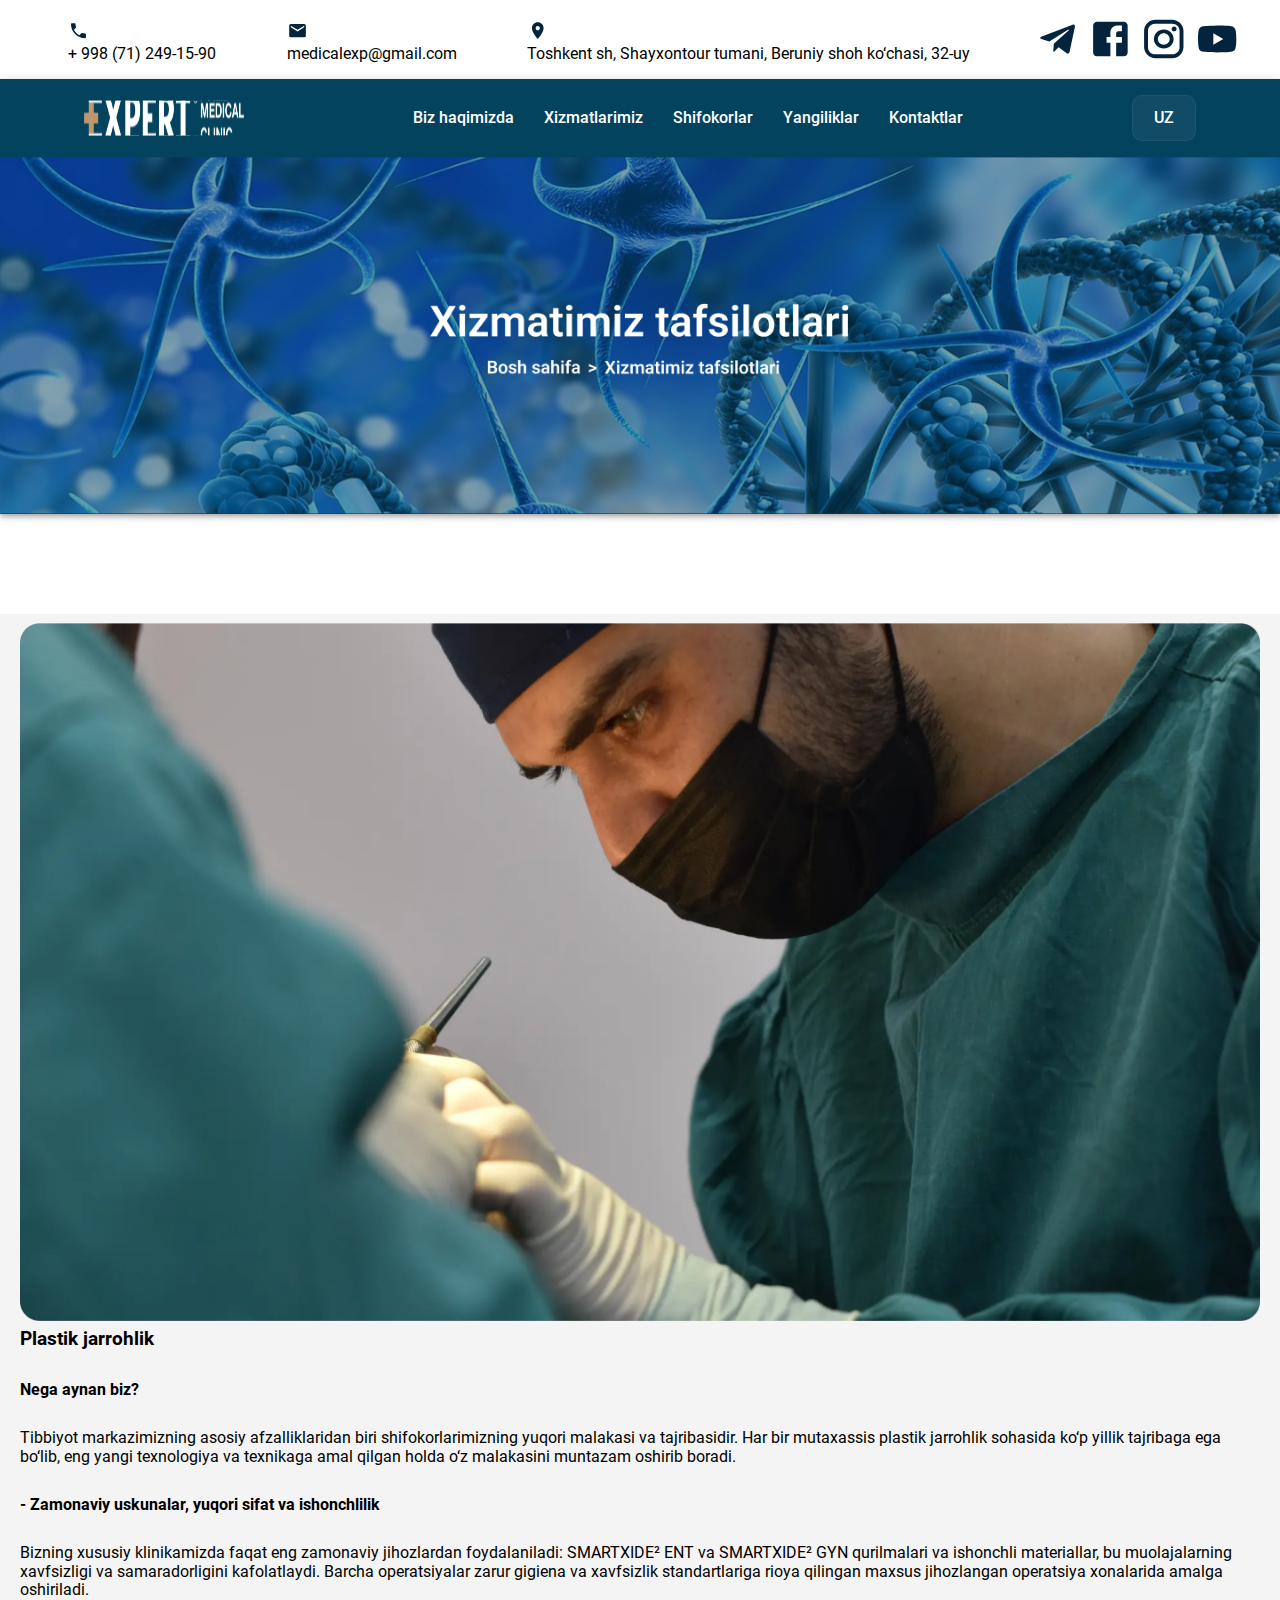
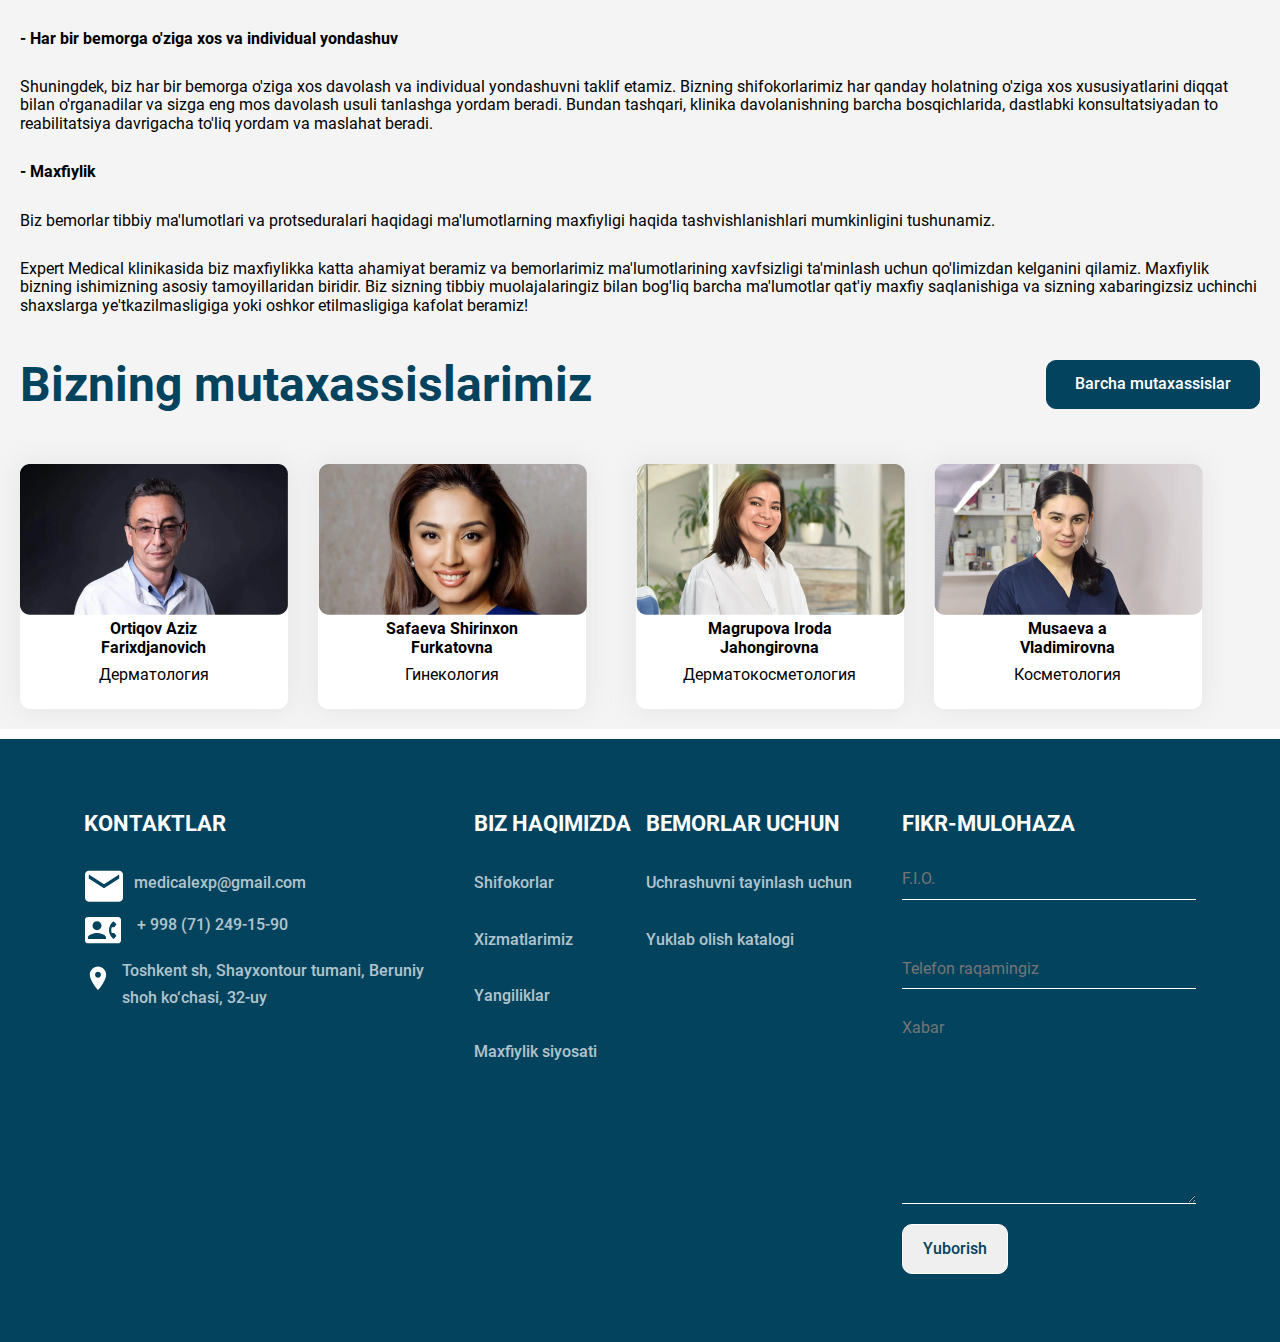
<file: index.html>
<!DOCTYPE html>
<html lang="en">

<head>
    <meta charset="UTF-8">
    <meta name="viewport" content="width=device-width, initial-scale=1.0">
    <title>Muhammadullo-amaliyot</title>
    <link rel="stylesheet" href="./css/style.css">
</head>

<body>
    <!-- header started  -->
    <header class="site-header">
        <div class="container header-container">
            <div class="header__inner">
                <ul class="site-header__list">
                    <li class="list__inner">
                        <div class="box tel-phone-box">
                            <img src="./images/phone.svg" alt="this is call icon img" class="list__inner_img">
                            <p class="list__inner_text tel-text-header">+ 998 (71) 249-15-90</p>
                        </div>
                    </li>
                    <li class="list__inner">
                        <div class="box header-email-box">
                            <img src="./images/email.svg" alt="this is email icon img" class="list__inner_img">
                            <p class="list__inner_text email-header-text">medicalexp@gmail.com</p>
                        </div>
                    </li>
                    <li class="list__inner">
                        <div class="box">
                            <img src="./images/map.svg" alt="this is map icon img" class="list__inner_img">
                            <p class="list__inner_text map-loca">Toshkent sh, Shayxontour tumani, Beruniy shoh ko‘chasi,
                                32-uy
                            </p>
                        </div>
                    </li>
                    <li class="list__inner icon-list">
                        <img src="./images/telegram.svg" alt="this is telegram icon img" class="list__inner-icon">
                        <img src="./images/facebook.svg" alt="this is facebook icon img" class="list__inner-icon">
                        <img src="./images/instagram.svg" alt="this is instagram icon img" class="list__inner-icon">
                        <img src="./images/youtube.svg" alt="this is youtube icon img" class="list__inner-icon">
                    </li>
                </ul>
            </div>
        </div>
    </header>

    <!-- header ended  -->



    <!-- main started  -->
    <main>
        <!-- section hero started -->
        <section class="section-hero">
            <div class="container hero-container">
                <div class="hero__inner">
                    <div class="hero__top">
                        <button class="burger-btn">
                            <img src="./images/burgerimg.svg" alt="this is burger img" class="burger-img">
                        </button>
                        <div class="hero-icon__box">
                            <a href="./index.html"> <img src="./images/hero-icon.svg" alt="this is hero icon img"
                                    class="img__box"></a>
                        </div>

                        <ul class="site-hero__list">
                            <li class="hero-list__inner">Biz haqimizda</li>
                            <li class="hero-list__inner">Xizmatlarimiz</li>
                            <li class="hero-list__inner">Shifokorlar</li>
                            <li class="hero-list__inner"><a style="text-decoration: none; color: #fff;"
                                    href="./2.html">Yangiliklar</a></li>
                            <li class="hero-list__inner">Kontaktlar</li>
                        </ul>

                        <button class="site-hero-language__btn">UZ</button>
                    </div>
                    <div class="hero__bottom">
                        <img src="./images/hero-bgi.png" alt="this is hero bgi img" class="hero__bottom_img">
                    </div>
                </div>
            </div>
        </section>
        <!-- section hero ended -->




        <!-- section information started -->

        <section class="section-information">
            <div class="container information-container">
                <div class="information__inner">
                    <img width="1272" height="715.5" src="./images/information-bgi.png" alt="this is doctor img"
                        class="information__inner-img">

                    <h3 class="informayion__inner-title">Plastik jarrohlik</h3>

                    <div class="information__inner-text-box">
                        <strong class="text-box__title">Nega aynan biz?</strong>
                        <p class="text-box__text">Tibbiyot markazimizning asosiy afzalliklaridan biri
                            shifokorlarimizning yuqori malakasi va tajribasidir. Har bir mutaxassis plastik jarrohlik
                            sohasida ko‘p yillik tajribaga ega bo‘lib, eng
                            yangi texnologiya va texnikaga amal qilgan holda o‘z malakasini muntazam oshirib boradi.</p>
                    </div>
                    <div class="information__inner-text-box">
                        <strong class="text-box__title">- Zamonaviy uskunalar, yuqori sifat va ishonchlilik</strong>
                        <p class="text-box__text">Bizning xususiy klinikamizda faqat eng zamonaviy jihozlardan
                            foydalaniladi: SMARTXIDE² ENT va SMARTXIDE² GYN qurilmalari va ishonchli materiallar, bu
                            muolajalarning
                            xavfsizligi va samaradorligini kafolatlaydi. Barcha operatsiyalar zarur gigiena va
                            xavfsizlik standartlariga rioya qilingan maxsus jihozlangan operatsiya xonalarida amalga
                            oshiriladi.</p>
                    </div>
                    <div class="information__inner-text-box">
                        <strong class="text-box__title">- Har bir bemorga o'ziga xos va individual yondashuv</strong>
                        <p class="text-box__text">Shuningdek, biz har bir bemorga o'ziga xos davolash va individual
                            yondashuvni taklif etamiz. Bizning shifokorlarimiz har qanday holatning o'ziga xos
                            xususiyatlarini diqqat bilan
                            o'rganadilar va sizga eng mos davolash usuli tanlashga yordam beradi. Bundan tashqari,
                            klinika davolanishning barcha bosqichlarida, dastlabki konsultatsiyadan to reabilitatsiya
                            davrigacha to'liq yordam va maslahat beradi.</p>
                    </div>
                    <div class="information__inner-text-box">
                        <strong class="text-box__title">- Maxfiylik</strong>
                        <p class="text-box__text">Biz bemorlar tibbiy ma'lumotlari va protseduralari haqidagi
                            ma'lumotlarning maxfiyligi haqida tashvishlanishlari mumkinligini tushunamiz.</p>


                        <p class="text-box__text">Expert Medical klinikasida biz maxfiylikka katta ahamiyat beramiz va
                            bemorlarimiz ma'lumotlarining xavfsizligi ta'minlash uchun qo'limizdan kelganini qilamiz.
                            Maxfiylik bizning
                            ishimizning asosiy tamoyillaridan biridir. Biz sizning tibbiy muolajalaringiz bilan bog'liq
                            barcha ma'lumotlar qat'iy maxfiy saqlanishiga va sizning xabaringizsiz uchinchi shaxslarga
                            ye'tkazilmasligiga yoki oshkor etilmasligiga kafolat beramiz!</p>
                    </div>

                    <div class="information-bottom">
                        <div class="information__bottom-top">
                            <h2 class="information-bottom__title">Bizning mutaxassislarimiz</h2>
                            <button class="information-bottom__btn">Barcha mutaxassislar</button>
                        </div>
                        <ul class="information-bottom__list">

                            <div class="list1">
                                <li class="information-bottom__list_inner">
                                    <img src="./images/doctor1.png" alt="this is doctor img"
                                        class="bottom__list_inner__img">
                                    <strong class="bottom__list_inner__text_name">Ortiqov Aziz <br>
                                        Farixdjanovich</strong>
                                    <p class="bottom__list_inner__text_about">Дерматология</p>
                                </li>




                                <li class="information-bottom__list_inner">
                                    <img src="./images/doctor2.png" alt="this is doctor img"
                                        class="bottom__list_inner__img">
                                    <strong class="bottom__list_inner__text_name">Safaeva Shirinxon <br>
                                        Furkatovna</strong>
                                    <p class="bottom__list_inner__text_about">Гинекология</p>
                                </li>
                            </div>


                            <div class="list2">

                                <li class="information-bottom__list_inner">
                                    <img src="./images/doctor3.png" alt="this is doctor img"
                                        class="bottom__list_inner__img">
                                    <strong class="bottom__list_inner__text_name">Magrupova Iroda <br>
                                        Jahongirovna</strong>
                                    <p class="bottom__list_inner__text_about">Дерматокосметология</p>
                                </li>



                                <li class="information-bottom__list_inner">
                                    <img src="./images/doctor4.png" alt="this is doctor img"
                                        class="bottom__list_inner__img">
                                    <strong class="bottom__list_inner__text_name">Musaeva a <br>
                                        Vladimirovna</strong>
                                    <p class="bottom__list_inner__text_about">Косметология</p>
                                </li>
                            </div>




                        </ul>
                    </div>
                </div>
            </div>
        </section>

        <!-- section information ended  -->





    </main>
    <!-- main ended  -->



    <!-- footer started  -->



    <footer class="site-footer">
        <div class="container footer-container">
            <div class="footer__inner">
                <div class="boxcontandabout" style="display: flex;">
                    <div class="contact-box">
                        <h2 class="contact__text">KONTAKTLAR</h2>
                        <div class="box1">
                            <img width="40" height="32" src="./images/footer-email.svg" alt="this is email img"
                                class="footer-email__img">
                            <p class="footer-box1__text">medicalexp@gmail.com</p>
                        </div>
                        <div class="box1">
                            <img width="48" height="36" src="./images/footer-contact.svg" alt="this is contact img"
                                class="footer-phone__img">
                            <p class="footer-box1__text">+ 998 (71) 249-15-90</p>
                        </div>
                        <div class="box1">
                            <img width="28" height="40" src="./images/footer-map.svg" alt="this is map img"
                                class="footer-map__img">
                            <p class="footer-box1__text">Toshkent sh, Shayxontour tumani, Beruniy <br>
                                shoh ko‘chasi, 32-uy</p>
                        </div>
                    </div>
                    <ul class="footer-about__list" style="margin-left: 50px;">
                        <li class="footer-about__list_title about-title">BIZ HAQIMIZDA</li>
                        <li class="footer-about__list_text">Shifokorlar</li>
                        <li class="footer-about__list_text">Xizmatlarimiz</li>
                        <li class="footer-about__list_text">Yangiliklar</li>
                        <li class="footer-about__list_text">Maxfiylik siyosati</li>
                    </ul>
                </div>
                <div class="boxforandbeck" style="display: flex;">
                    <ul class="footer-for__list" style="margin-right: 50px;">
                        <li class="for__list-inner for__list_title">BEMORLAR UCHUN</li>
                        <li class="for__list-inner">Uchrashuvni tayinlash uchun</li>
                        <li class="for__list-inner">Yuklab olish katalogi</li>
                    </ul>

                    <div class="footer-end__box">
                        <h2 class="eng__box_title">FIKR-MULOHAZA</h2>
                        <form action="#" class="site-footer__form">
                            <input type="text" placeholder="F.I.O." class="form__input"><br>
                            <input type="tel" minlength="9" maxlength="13" placeholder="Telefon raqamingiz"
                                class="form__input"><br>
                            <textarea placeholder="Xabar" cols="30" rows="10" class="form__textarea"></textarea><br>
                            <button class="footer__submit-btn">Yuborish</button>
                        </form>
                    </div>
                </div>
            </div>
        </div>
    </footer>



    <!-- footer ended  -->
</body>

</html>
</file>
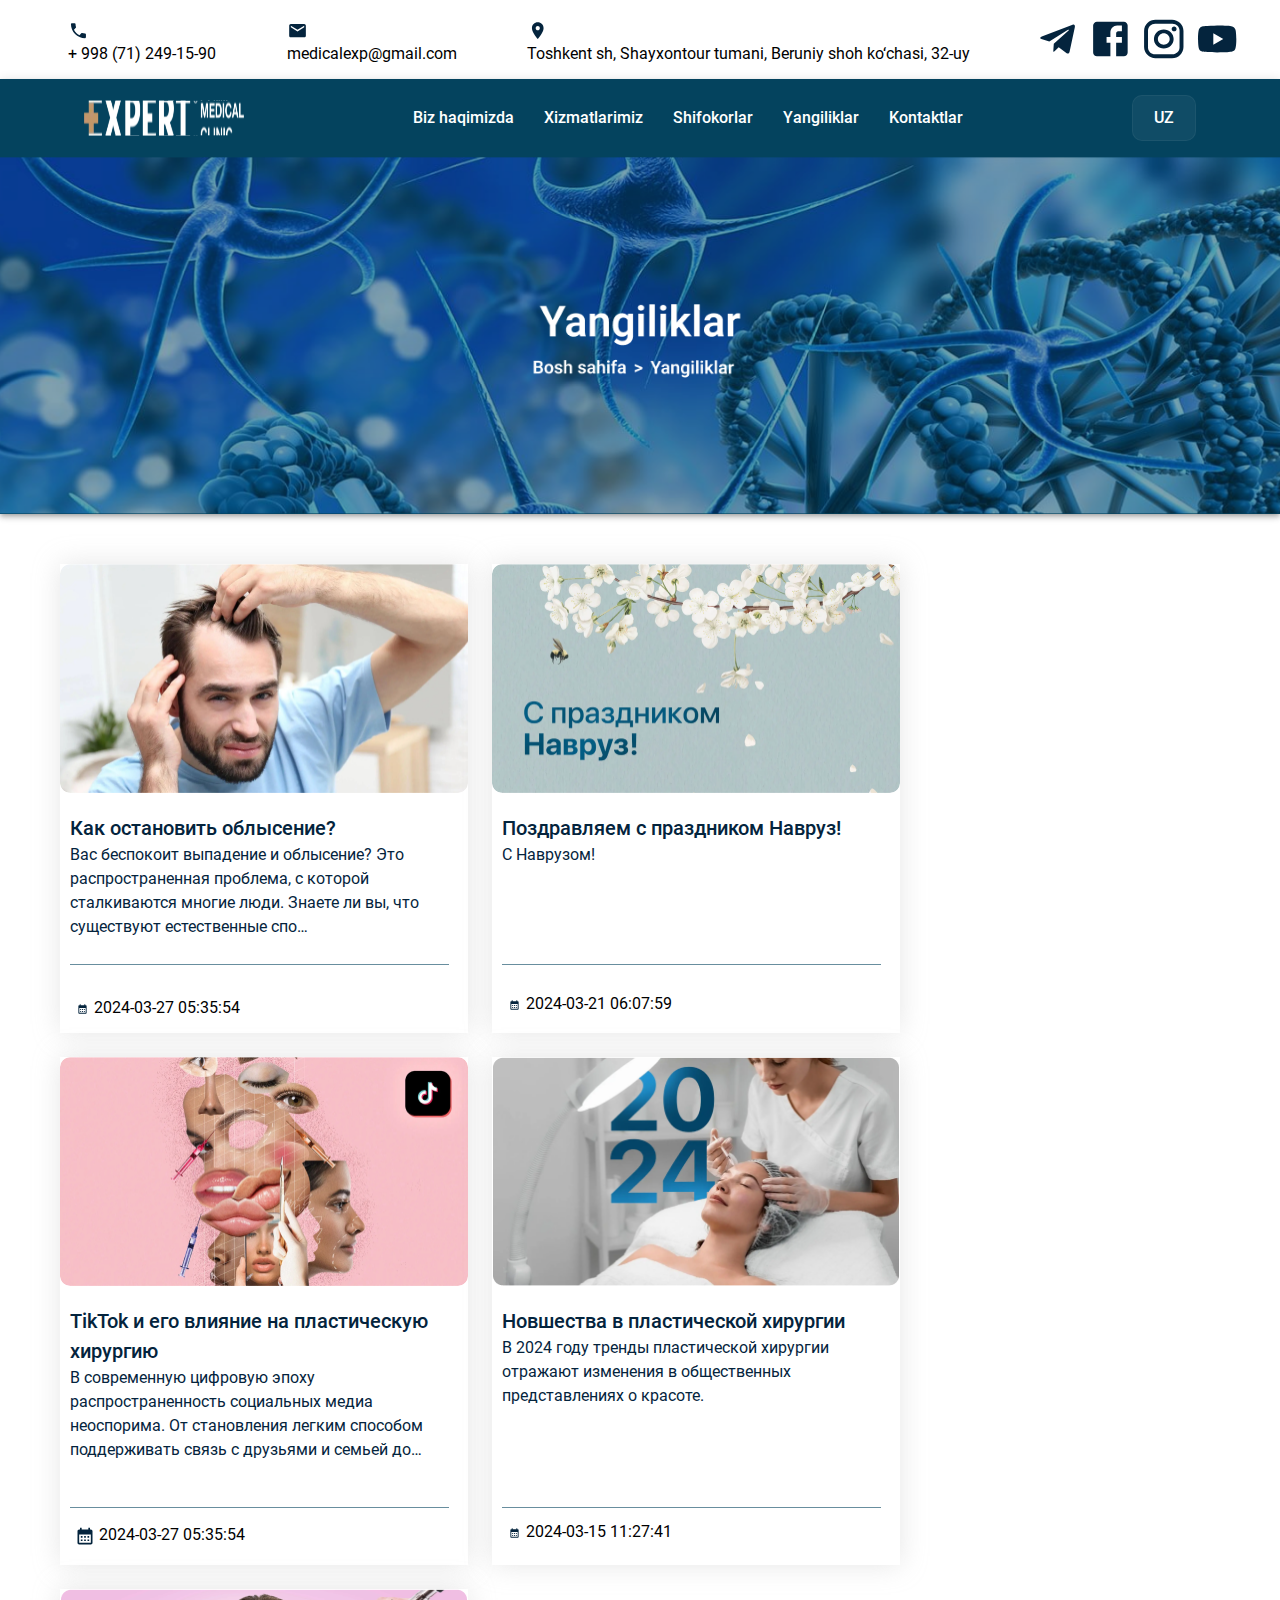
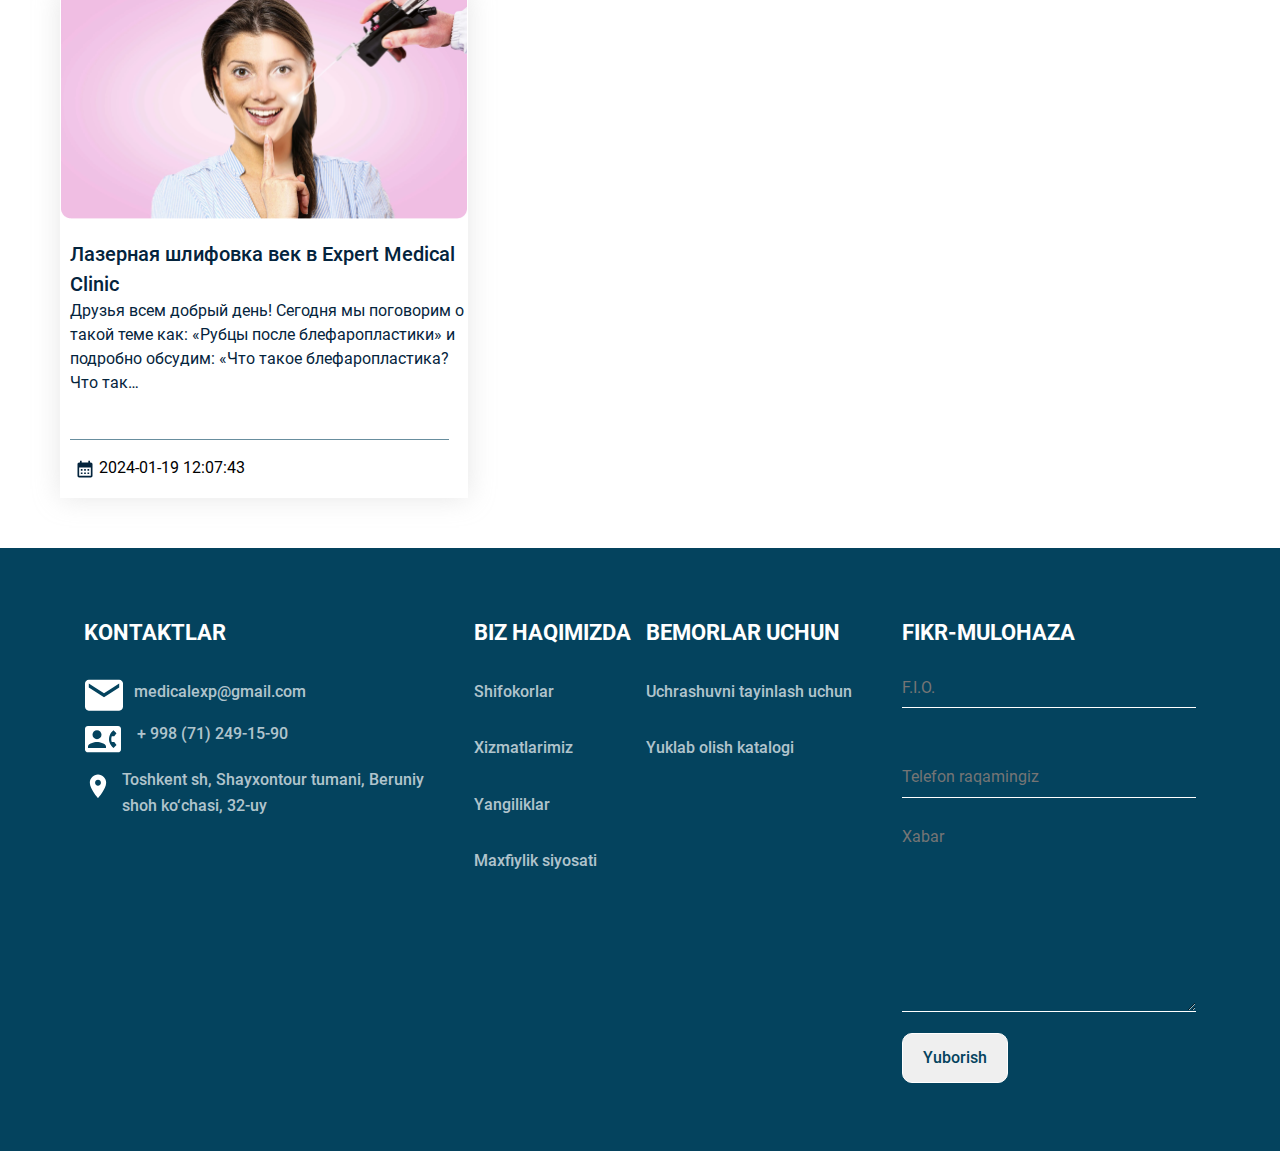
<file: 2.html>
<!DOCTYPE html>
<html lang="en">

<head>
    <meta charset="UTF-8">
    <meta name="viewport" content="width=device-width, initial-scale=1.0">
    <title>Muhammadullo-amaliyot</title>
    <link rel="stylesheet" href="./css/style.css">
</head>

<body>
    <header class="site-header">
        <div class="container header-container">
            <div class="header__inner">
                <ul class="site-header__list">
                    <li class="list__inner">
                        <div class="box tel-phone-box">
                            <img src="./images/phone.svg" alt="this is call icon img" class="list__inner_img">
                            <p class="list__inner_text tel-text-header">+ 998 (71) 249-15-90</p>
                        </div>
                    </li>
                    <li class="list__inner">
                        <div class="box header-email-box">
                            <img src="./images/email.svg" alt="this is email icon img" class="list__inner_img">
                            <p class="list__inner_text email-header-text">medicalexp@gmail.com</p>
                        </div>
                    </li>
                    <li class="list__inner">
                        <div class="box">
                            <img src="./images/map.svg" alt="this is map icon img" class="list__inner_img">
                            <p class="list__inner_text map-loca">Toshkent sh, Shayxontour tumani, Beruniy shoh ko‘chasi,
                                32-uy
                            </p>
                        </div>
                    </li>
                    <li class="list__inner icon-list">
                        <img src="./images/telegram.svg" alt="this is telegram icon img" class="list__inner-icon">
                        <img src="./images/facebook.svg" alt="this is facebook icon img" class="list__inner-icon">
                        <img src="./images/instagram.svg" alt="this is instagram icon img" class="list__inner-icon">
                        <img src="./images/youtube.svg" alt="this is youtube icon img" class="list__inner-icon">
                    </li>
                </ul>
            </div>
        </div>
    </header>


    <main>
        <section class="section-hero">
            <div class="container hero-container">
                <div class="hero__inner">
                    <div class="hero__top">
                        <button class="burger-btn">
                            <img src="./images/burgerimg.svg" alt="this is burger img" class="burger-img">
                        </button>
                        <div class="hero-icon__box">
                            <a href="./index.html"> <img src="./images/hero-icon.svg" alt="this is hero icon img"
                                    class="img__box"></a>
                        </div>

                        <ul class="site-hero__list">
                            <li class="hero-list__inner">Biz haqimizda</li>
                            <li class="hero-list__inner">Xizmatlarimiz</li>
                            <li class="hero-list__inner">Shifokorlar</li>
                            <li class="hero-list__inner"><a style="text-decoration: none; color: #fff;"
                                    href="./2.html">Yangiliklar</a></li>
                            <li class="hero-list__inner">Kontaktlar</li>
                        </ul>

                        <button class="site-hero-language__btn">UZ</button>
                    </div>
                    <div class="hero__bottom">
                        <img src="./images/2hero.png" alt="this is hero bgi img" class="hero__bottom_img">
                    </div>
                </div>
            </div>
        </section>



        <section class="section-main">
            <div class="container main-container">
                <div class="main__inner">
                    <ul class="main__list">




                        <li class="main__list-inner">
                            <div class="main__list-inner__top">
                                <img width="408" height="229.5" src="./images/sochqashlagich.png"
                                    alt="this is soch qashlagich brat" class="main__list-inner__top-img">
                                <strong class="main__list-inner__top-title">Как остановить облысение?</strong>
                                <p class="main__list-inner__top-text">Вас беспокоит выпадение и облысение? Это
                                    распространенная проблема, с которой
                                    сталкиваются многие люди. Знаете ли вы, что
                                    существуют естественные спо…</p>
                            </div>
                            <div class="main__list-inner__bottom">
                                <img width="15" height="16.67" src="./images/kalendar.svg" alt="this is calendar img"
                                    class="main__list-inner__bottom-img">
                                <span class="main__list-inner__bottom-text">2024-03-27 05:35:54</span>
                            </div>
                        </li>




                        <li class="main__list-inner">
                            <div class="main__list-inner__top">
                                <img width="408" height="229.5px" src="./images/navrozbilan.png"
                                    alt="this is soch qashlagich brat" class="main__list-inner__top-img">
                                <strong class="main__list-inner__top-title">Поздравляем с праздником Навруз!</strong>
                                <p class="main__list-inner__top-text">С Наврузом!</p>
                            </div>
                            <div class="main__list-inner__bottom" style="margin-top: 128px;">
                                <img width="15px" height="16.67px" src="./images/kalendar.svg"
                                    alt="this is calendar img" class="main__list-inner__bottom-img">
                                <span class="main__list-inner__bottom-text">2024-03-21 06:07:59</span>
                            </div>
                        </li>




                        <li class="main__list-inner" >
                            <div class="main__list-inner__top">
                                <img width="408" height="229.5" src="./images/lablar.png"
                                    alt="this is soch qashlagich brat" class="main__list-inner__top-img">
                                <strong class="main__list-inner__top-title">TikTok и его влияние на пластическую
                                    хирургию</strong>
                                <p class="main__list-inner__top-text">
                                    В современную цифровую эпоху
                                    распространенность социальных медиа
                                    неоспорима. От становления легким способом
                                    поддерживать связь с друзьями и семьей до…
                                </p>
                            </div>
                            <div class="main__list-inner__bottom">
                                <img src="./images/kalendar.svg" alt="this is calendar img"
                                    class="main__list-inner__bottom-img">
                                <span class="main__list-inner__bottom-text">2024-03-27 05:35:54</span>
                            </div>
                        </li>




                        <li class="main__list-inner">
                            <div class="main__list-inner__top">
                                <img width="408" height="229.5" src="./images/doktor2024.png"
                                    alt="this is soch qashlagich brat" class="main__list-inner__top-img">
                                <strong class="main__list-inner__top-title">Новшества в пластической хирургии</strong>
                                <p class="main__list-inner__top-text">
                                    В 2024 году тренды пластической хирургии
                                    отражают изменения в общественных
                                    представлениях о красоте.
                                </p>
                            </div>
                            <div class="main__list-inner__bottom" style="margin-top: 115px;">
                                <img width="15" height="16.67" src="./images/kalendar.svg" alt="this is calendar img"
                                    class="main__list-inner__bottom-img">
                                <span class="main__list-inner__bottom-text">2024-03-15 11:27:41</span>
                            </div>
                        </li>




                        <li class="main__list-inner">
                            <div class="main__list-inner__top">
                                <img width="408" height="229.5" src="./images/syomka.png"
                                    alt="this is soch qashlagich brat" class="main__list-inner__top-img">
                                <strong class="main__list-inner__top-title">Лазерная шлифовка век в Expert Medical
                                    Clinic</strong>
                                <p class="main__list-inner__top-text">Друзья всем добрый день! Сегодня мы поговорим
                                    о такой теме как: «Рубцы после блефаропластики»
                                    и подробно обсудим: «Что такое
                                    блефаропластика? Что так…</p>
                            </div>
                            <div class="main__list-inner__bottom">
                                <img src="./images/kalendar.svg" alt="this is calendar img"
                                    class="main__list-inner__bottom-img">
                                <span class="main__list-inner__bottom-text">2024-01-19 12:07:43</span>
                            </div>
                        </li>





                    </ul>
                </div>
            </div>
        </section>
    </main>






    <footer class="site-footer">
        <div class="container footer-container">
            <div class="footer__inner">
                <div class="boxcontandabout" style="display: flex;">
                    <div class="contact-box">
                        <h2 class="contact__text">KONTAKTLAR</h2>
                        <div class="box1">
                            <img width="40" height="32" src="./images/footer-email.svg" alt="this is email img"
                                class="footer-email__img">
                            <p class="footer-box1__text">medicalexp@gmail.com</p>
                        </div>
                        <div class="box1">
                            <img width="48" height="36" src="./images/footer-contact.svg" alt="this is contact img"
                                class="footer-phone__img">
                            <p class="footer-box1__text">+ 998 (71) 249-15-90</p>
                        </div>
                        <div class="box1">
                            <img width="28" height="40" src="./images/footer-map.svg" alt="this is map img"
                                class="footer-map__img">
                            <p class="footer-box1__text">Toshkent sh, Shayxontour tumani, Beruniy <br>
                                shoh ko‘chasi, 32-uy</p>
                        </div>
                    </div>
                    <ul class="footer-about__list" style="margin-left: 50px;">
                        <li class="footer-about__list_title about-title">BIZ HAQIMIZDA</li>
                        <li class="footer-about__list_text">Shifokorlar</li>
                        <li class="footer-about__list_text">Xizmatlarimiz</li>
                        <li class="footer-about__list_text">Yangiliklar</li>
                        <li class="footer-about__list_text">Maxfiylik siyosati</li>
                    </ul>
                </div>
                <div class="boxforandbeck" style="display: flex;">
                    <ul class="footer-for__list" style="margin-right: 50px;">
                        <li class="for__list-inner for__list_title">BEMORLAR UCHUN</li>
                        <li class="for__list-inner">Uchrashuvni tayinlash uchun</li>
                        <li class="for__list-inner">Yuklab olish katalogi</li>
                    </ul>

                    <div class="footer-end__box">
                        <h2 class="eng__box_title">FIKR-MULOHAZA</h2>
                        <form action="#" class="site-footer__form">
                            <input type="text" placeholder="F.I.O." class="form__input"><br>
                            <input type="tel" minlength="9" maxlength="13" placeholder="Telefon raqamingiz"
                                class="form__input"><br>
                            <textarea placeholder="Xabar" cols="30" rows="10" class="form__textarea"></textarea><br>
                            <button class="footer__submit-btn">Yuborish</button>
                        </form>
                    </div>
                </div>
            </div>
        </div>
    </footer>
</body>

</html>
</file>
<file: css/style.css>
/*! normalize.css v8.0.1 | MIT License | github.com/necolas/normalize.css */
/* Document
   ========================================================================== */
/**
 * 1. Correct the line height in all browsers.
 * 2. Prevent adjustments of font size after orientation changes in iOS.
 */
html {
  line-height: 1.15; /* 1 */
  -webkit-text-size-adjust: 100%; /* 2 */
}

/* Sections
     ========================================================================== */
/**
   * Remove the margin in all browsers.
   */
body {
  margin: 0;
}

/**
   * Render the `main` element consistently in IE.
   */
main {
  display: block;
}

/**
   * Correct the font size and margin on `h1` elements within `section` and
   * `article` contexts in Chrome, Firefox, and Safari.
   */
h1 {
  font-size: 2em;
  margin: 0.67em 0;
}

/* Grouping content
     ========================================================================== */
/**
   * 1. Add the correct box sizing in Firefox.
   * 2. Show the overflow in Edge and IE.
   */
hr {
  box-sizing: content-box; /* 1 */
  height: 0; /* 1 */
  overflow: visible; /* 2 */
}

/**
   * 1. Correct the inheritance and scaling of font size in all browsers.
   * 2. Correct the odd `em` font sizing in all browsers.
   */
pre {
  font-family: monospace, monospace; /* 1 */
  font-size: 1em; /* 2 */
}

/* Text-level semantics
     ========================================================================== */
/**
   * Remove the gray background on active links in IE 10.
   */
a {
  background-color: transparent;
}

/**
   * 1. Remove the bottom border in Chrome 57-
   * 2. Add the correct text decoration in Chrome, Edge, IE, Opera, and Safari.
   */
abbr[title] {
  border-bottom: none; /* 1 */
  text-decoration: underline; /* 2 */
  -webkit-text-decoration: underline dotted;
          text-decoration: underline dotted; /* 2 */
}

/**
   * Add the correct font weight in Chrome, Edge, and Safari.
   */
b,
strong {
  font-weight: bolder;
}

/**
   * 1. Correct the inheritance and scaling of font size in all browsers.
   * 2. Correct the odd `em` font sizing in all browsers.
   */
code,
kbd,
samp {
  font-family: monospace, monospace; /* 1 */
  font-size: 1em; /* 2 */
}

/**
   * Add the correct font size in all browsers.
   */
small {
  font-size: 80%;
}

/**
   * Prevent `sub` and `sup` elements from affecting the line height in
   * all browsers.
   */
sub,
sup {
  font-size: 75%;
  line-height: 0;
  position: relative;
  vertical-align: baseline;
}

sub {
  bottom: -0.25em;
}

sup {
  top: -0.5em;
}

/* Embedded content
     ========================================================================== */
/**
   * Remove the border on images inside links in IE 10.
   */
img {
  border-style: none;
}

/* Forms
     ========================================================================== */
/**
   * 1. Change the font styles in all browsers.
   * 2. Remove the margin in Firefox and Safari.
   */
button,
input,
optgroup,
select,
textarea {
  font-family: inherit; /* 1 */
  font-size: 100%; /* 1 */
  line-height: 1.15; /* 1 */
  margin: 0; /* 2 */
}

/**
   * Show the overflow in IE.
   * 1. Show the overflow in Edge.
   */
button,
input {
  /* 1 */
  overflow: visible;
}

/**
   * Remove the inheritance of text transform in Edge, Firefox, and IE.
   * 1. Remove the inheritance of text transform in Firefox.
   */
button,
select {
  /* 1 */
  text-transform: none;
}

/**
   * Correct the inability to style clickable types in iOS and Safari.
   */
button,
[type=button],
[type=reset],
[type=submit] {
  -webkit-appearance: button;
}

/**
   * Remove the inner border and padding in Firefox.
   */
button::-moz-focus-inner,
[type=button]::-moz-focus-inner,
[type=reset]::-moz-focus-inner,
[type=submit]::-moz-focus-inner {
  border-style: none;
  padding: 0;
}

/**
   * Restore the focus styles unset by the previous rule.
   */
button:-moz-focusring,
[type=button]:-moz-focusring,
[type=reset]:-moz-focusring,
[type=submit]:-moz-focusring {
  outline: 1px dotted ButtonText;
}

/**
   * Correct the padding in Firefox.
   */
fieldset {
  padding: 0.35em 0.75em 0.625em;
}

/**
   * 1. Correct the text wrapping in Edge and IE.
   * 2. Correct the color inheritance from `fieldset` elements in IE.
   * 3. Remove the padding so developers are not caught out when they zero out
   *    `fieldset` elements in all browsers.
   */
legend {
  box-sizing: border-box; /* 1 */
  color: inherit; /* 2 */
  display: table; /* 1 */
  max-width: 100%; /* 1 */
  padding: 0; /* 3 */
  white-space: normal; /* 1 */
}

/**
   * Add the correct vertical alignment in Chrome, Firefox, and Opera.
   */
progress {
  vertical-align: baseline;
}

/**
   * Remove the default vertical scrollbar in IE 10+.
   */
textarea {
  overflow: auto;
}

/**
   * 1. Add the correct box sizing in IE 10.
   * 2. Remove the padding in IE 10.
   */
[type=checkbox],
[type=radio] {
  box-sizing: border-box; /* 1 */
  padding: 0; /* 2 */
}

/**
   * Correct the cursor style of increment and decrement buttons in Chrome.
   */
[type=number]::-webkit-inner-spin-button,
[type=number]::-webkit-outer-spin-button {
  height: auto;
}

/**
   * 1. Correct the odd appearance in Chrome and Safari.
   * 2. Correct the outline style in Safari.
   */
[type=search] {
  -webkit-appearance: textfield; /* 1 */
  outline-offset: -2px; /* 2 */
}

/**
   * Remove the inner padding in Chrome and Safari on macOS.
   */
[type=search]::-webkit-search-decoration {
  -webkit-appearance: none;
}

/**
   * 1. Correct the inability to style clickable types in iOS and Safari.
   * 2. Change font properties to `inherit` in Safari.
   */
::-webkit-file-upload-button {
  -webkit-appearance: button; /* 1 */
  font: inherit; /* 2 */
}

/* Interactive
     ========================================================================== */
/*
   * Add the correct display in Edge, IE 10+, and Firefox.
   */
details {
  display: block;
}

/*
   * Add the correct display in all browsers.
   */
summary {
  display: list-item;
}

/* Misc
     ========================================================================== */
/**
   * Add the correct display in IE 10+.
   */
template {
  display: none;
}

/**
   * Add the correct display in IE 10.
   */
[hidden] {
  display: none;
}

@font-face {
  font-family: "Roboto";
  src: url("../fonts/Roboto-BlackItalic.woff2") format("woff2"), url("../fonts/Roboto-BlackItalic.woff") format("woff");
  font-weight: 900;
  font-style: italic;
  font-display: swap;
}
@font-face {
  font-family: "Roboto";
  src: url("../fonts/Roboto-Bold.woff2") format("woff2"), url("../fonts/Roboto-Bold.woff") format("woff");
  font-weight: bold;
  font-style: normal;
  font-display: swap;
}
@font-face {
  font-family: "Roboto";
  src: url("../fonts/Roboto-Black.woff2") format("woff2"), url("../fonts/Roboto-Black.woff") format("woff");
  font-weight: 900;
  font-style: normal;
  font-display: swap;
}
@font-face {
  font-family: "Roboto";
  src: url("../fonts/Roboto-BoldItalic.woff2") format("woff2"), url("../fonts/Roboto-BoldItalic.woff") format("woff");
  font-weight: bold;
  font-style: italic;
  font-display: swap;
}
@font-face {
  font-family: "Roboto";
  src: url("../fonts/Roboto-Medium.woff2") format("woff2"), url("../fonts/Roboto-Medium.woff") format("woff");
  font-weight: 500;
  font-style: normal;
  font-display: swap;
}
@font-face {
  font-family: "Roboto";
  src: url("../fonts/Roboto-Light.woff2") format("woff2"), url("../fonts/Roboto-Light.woff") format("woff");
  font-weight: 300;
  font-style: normal;
  font-display: swap;
}
@font-face {
  font-family: "Roboto";
  src: url("../fonts/Roboto-LightItalic.woff2") format("woff2"), url("../fonts/Roboto-LightItalic.woff") format("woff");
  font-weight: 300;
  font-style: italic;
  font-display: swap;
}
@font-face {
  font-family: "Roboto";
  src: url("../fonts/Roboto-Italic.woff2") format("woff2"), url("../fonts/Roboto-Italic.woff") format("woff");
  font-weight: normal;
  font-style: italic;
  font-display: swap;
}
@font-face {
  font-family: "Roboto";
  src: url("../fonts/Roboto-MediumItalic.woff2") format("woff2"), url("../fonts/Roboto-MediumItalic.woff") format("woff");
  font-weight: 500;
  font-style: italic;
  font-display: swap;
}
@font-face {
  font-family: "Roboto";
  src: url("../fonts/Roboto-Regular.woff2") format("woff2"), url("../fonts/Roboto-Regular.woff") format("woff");
  font-weight: normal;
  font-style: normal;
  font-display: swap;
}
@font-face {
  font-family: "Roboto";
  src: url("../fonts/Roboto-ThinItalic.woff2") format("woff2"), url("../fonts/Roboto-ThinItalic.woff") format("woff");
  font-weight: 100;
  font-style: italic;
  font-display: swap;
}
@font-face {
  font-family: "Roboto";
  src: url("../fonts/Roboto-Thin.woff2") format("woff2"), url("../fonts/Roboto-Thin.woff") format("woff");
  font-weight: 100;
  font-style: normal;
  font-display: swap;
}
*,
*::before,
*::after {
  box-sizing: border-box;
  margin: 0;
  padding: 0;
}

body {
  font-family: "Roboto";
  overflow-x: hidden;
  scroll-behavior: smooth;
}

img {
  vertical-align: middle;
  -o-object-fit: contain;
     object-fit: contain;
}

::-moz-selection {
  background-color: #ccc;
}

::selection {
  background-color: #ccc;
}

ul {
  list-style: none;
}

ol {
  list-style: none;
}

strong {
  display: block;
}

.visually-hidden {
  clip: rect(0 0 0 0);
  -webkit-clip-path: inset(50%);
          clip-path: inset(50%);
  height: 1px;
  overflow: hidden;
  position: absolute;
  white-space: nowrap;
  width: 1px;
}

.container {
  margin-left: auto;
  margin-right: auto;
  max-width: 1240px;
  width: 100%;
}

.header-container {
  margin-left: auto;
  margin-right: auto;
  max-width: 1320px;
  width: 100%;
}

.header__inner {
  padding: 16px 68px;
}

.site-header__list {
  display: flex;
  list-style: none;
  justify-content: space-between;
}

.list__inner {
  margin-right: 50px;
  display: flex;
}

.list__inner_img {
  display: inline-block;
}

.list__inner_text {
  display: inline-block;
}

.list__inner-icon {
  display: inline-block;
}

.icon-list {
  gap: 5px;
}

@media only screen and (max-width: 768px) {
  .site-header__list {
    flex-direction: column;
  }
  .map-loca {
    max-width: 254.01px;
    width: 100%;
    text-align: center;
    font-size: 12px;
  }
  .header-email-box {
    margin-top: -30px;
    margin-left: 300px;
  }
  .icon-list {
    margin-top: -30px;
    margin-left: 300px;
  }
  .tel-text-header {
    font-size: 12px;
  }
  .email-header-text {
    display: inline-block;
    font-size: 12px;
  }
}
@media only screen and (max-width: 500px) {
  .list__inner:nth-child(1) {
    margin-left: -50px;
  }
  .list__inner:nth-child(2) {
    margin-left: -50px;
  }
  .list__inner:nth-child(3) {
    margin-left: -50px;
  }
  .list__inner:nth-child(4) {
    margin-left: 250px;
  }
}
@media only screen and (max-width: 450px) {
  .list__inner:nth-child(1) {
    margin-left: -50px;
  }
  .list__inner:nth-child(2) {
    margin-left: -90px;
  }
  .list__inner:nth-child(3) {
    margin-left: -70px;
  }
  .list__inner:nth-child(4) {
    margin-left: 200px;
  }
}
@media only screen and (max-width: 450px) {
  .header-email-box {
    margin-top: -30px;
    margin-left: 200px;
  }
  .list__inner:nth-child(2) {
    display: none;
  }
  .list__inner:nth-child(3) {
    text-align: center;
    margin-left: auto;
    margin-right: auto;
  }
  .list__inner:nth-child(1) {
    text-align: center;
    margin-left: auto;
    margin-right: auto;
  }
  .list__inner:nth-child(4) {
    text-align: center;
    margin-left: auto;
    margin-right: auto;
  }
  .icon-list {
    margin-top: 30px;
    margin-left: 0px;
    margin-left: auto;
    margin-right: auto;
  }
}
.section-hero {
  box-shadow: 0 1px 10px 0 rgba(0, 0, 0, 0.12), 0 4px 5px 0 rgba(0, 0, 0, 0.14), 0 2px 4px -1px rgba(0, 0, 0, 0.2);
  background: #04435e;
}

.hero-container {
  max-width: 1440px;
  width: 100%;
}

.hero__top {
  display: flex;
  justify-content: space-between;
  align-items: center;
  padding: 16px 84px;
}

.site-hero__list {
  display: flex;
  list-style: none;
  gap: 30px;
}

.hero-list__inner {
  font-family: var(--font-family);
  font-weight: 500;
  font-size: 16px;
  line-height: 165%;
  color: #fff;
}

.site-hero-language__btn {
  border-radius: 10px;
  background: rgba(255, 255, 255, 0.05);
  font-family: var(--font-family);
  font-weight: 500;
  font-size: 16px;
  line-height: 150%;
  text-align: center;
  color: #fff;
  padding: 10px 21px;
  border: 1px solid rgba(255, 255, 255, 0.05);
}

.hero__bottom_img {
  width: 100%;
}

.burger-btn {
  display: none;
}

@media only screen and (max-width: 923px) {
  .hero-icon__box {
    margin-left: -20px;
  }
  .site-hero__list {
    gap: 5;
  }
  .site-hero-language__btn {
    margin-left: 50px;
  }
}
@media only screen and (max-width: 865px) {
  .site-hero__list {
    gap: 5;
  }
  .site-hero-language__btn {
    margin-left: 10px;
  }
}
@media only screen and (max-width: 823px) {
  .site-hero__list {
    gap: 5;
  }
  .hero-list__inner {
    font-size: 12px;
  }
  .site-hero-language__btn {
    margin-left: 10px;
  }
}
@media only screen and (max-width: 723px) {
  .burger-btn {
    display: block;
    background-color: transparent;
    border: none;
  }
  .site-hero__list {
    display: none;
  }
}
@media only screen and (max-width: 463px) {
  .hero__inner {
    justify-content: space-between;
  }
  .burger-btn {
    display: none;
  }
}
.section-information {
  background-color: #F4F4F4;
  margin-top: 100px;
  margin-bottom: 10px;
  padding-bottom: 20px;
}

.information__inner-img {
  max-width: 100%;
  width: 100%;
}

.informayion__inner-title {
  margin-bottom: 30px;
}

.information__inner-text-box {
  margin-bottom: 30px;
}

.text-box__text {
  margin-top: 30px;
}

.information-bottom__title {
  font-family: var(--font-family);
  font-weight: 700;
  font-size: 48px;
  line-height: 165%;
  color: #04435e;
}

.information-bottom__btn {
  border-radius: 10px;
  max-width: 214px;
  width: 100%;
  background: #04435e;
  font-family: var(--font-family);
  font-weight: 500;
  font-size: 16px;
  line-height: 165%;
  color: #fff;
  padding: 10px 20px;
  border: 1px solid #04435e;
}

.information-bottom__list {
  margin-top: 10px;
  display: flex;
  list-style-type: none;
  gap: 50px;
}

.information-bottom__list_inner {
  box-shadow: 0 0 25px 0 rgba(222, 222, 222, 0.75);
  background: #fff;
  padding-bottom: 25px;
  border-radius: 10px;
  max-width: 267.88px;
  width: 100%;
  margin-top: 30px;
}

.bottom__list_inner__text_name {
  margin-top: 5px;
  display: block;
  text-align: center;
}

.bottom__list_inner__text_about {
  text-align: center;
  margin-top: 8.75px;
}

.information__bottom-top {
  display: flex;
  justify-content: space-between;
  align-items: center;
}

.list1 {
  gap: 30px;
  display: flex;
}

.list2 {
  display: flex;
  gap: 30px;
}

@media only screen and (max-width: 1181px) {
  .list1 {
    flex-direction: column;
    margin-left: auto;
    margin-right: auto;
  }
  .list2 {
    flex-direction: column;
    margin-left: auto;
    margin-right: auto;
  }
}
@media only screen and (max-width: 768px) {
  .information-bottom__list_inner {
    max-width: 225.35px;
    width: 100%;
  }
  .information-bottom__list_inner:nth-child(1) {
    margin-left: auto;
    margin-right: auto;
  }
  .information-bottom__list_inner:nth-child(2) {
    margin-left: auto;
    margin-right: auto;
  }
  .information-bottom__list_inner:nth-child(3) {
    display: none;
  }
  .information-bottom__list_inner:nth-child(4) {
    display: none;
  }
  .bottom__list_inner__img {
    width: 225.35px;
    height: 126.76px;
  }
  .information-bottom__title {
    max-width: 414.76px;
    width: 100%;
  }
  .information-bottom__btn {
    display: none;
  }
}
@media only screen and (max-width: 510px) {
  .information-bottom__list {
    flex-direction: column;
  }
  .information-bottom__list_inner:nth-child(1) {
    display: block;
  }
  .information-bottom__list_inner:nth-child(2) {
    display: block;
  }
  .information-bottom__list_inner:nth-child(3) {
    margin-left: auto;
    margin-right: auto;
    display: block;
  }
  .information-bottom__list_inner:nth-child(4) {
    display: block;
    margin-left: auto;
    margin-right: auto;
  }
}
@media only screen and (max-width: 398px) {
  .information-bottom__title {
    max-width: 308.16px;
    width: 100%;
    font-size: 25px;
    text-align: center;
    margin-left: auto;
    margin-right: auto;
  }
  .information__inner-text-box {
    margin-left: auto;
    margin-right: auto;
    text-align: center;
  }
}
.site-footer {
  background-color: #04435E;
  padding: 68px 84px;
}

.footer-container {
  max-width: 1440px;
  width: 100%;
}

.footer__inner {
  display: flex;
  justify-content: space-between;
}

.contact__text {
  font-family: var(--font-family);
  font-weight: 600;
  font-size: 22px;
  line-height: 150%;
  color: #fff;
  margin-bottom: 30px;
}

.box1 {
  display: flex;
  gap: 10px;
  margin-bottom: 10px;
}

.footer-box1__text {
  font-family: var(--font-family);
  font-weight: 500;
  font-size: 16px;
  line-height: 165%;
  color: rgba(255, 255, 255, 0.7);
}

.footer-phone__img {
  margin-left: -5px;
}

.about-title {
  margin-bottom: 30px;
  font-family: var(--font-family);
  font-weight: 600;
  font-size: 22px;
  line-height: 150%;
  color: #fff;
}

.footer-about__list_text {
  margin-bottom: 30px;
  font-family: var(--font-family);
  font-weight: 500;
  font-size: 16px;
  line-height: 165%;
  color: rgba(255, 255, 255, 0.7);
}

.for__list-inner {
  font-family: var(--font-family);
  font-weight: 500;
  font-size: 16px;
  line-height: 165%;
  color: rgba(255, 255, 255, 0.7);
  margin-bottom: 30px;
}

.for__list_title {
  font-family: var(--font-family);
  font-weight: 600;
  font-size: 22px;
  line-height: 150%;
  color: #fff;
  margin-bottom: 30px;
}

.eng__box_title {
  font-family: var(--font-family);
  font-weight: 600;
  font-size: 22px;
  line-height: 150%;
  color: #fff;
}

.form__input {
  margin-top: 30px;
  margin-bottom: 30px;
  border-bottom: 1px solid #fff;
  background-color: transparent;
  border: none;
  color: #fff;
  outline: none;
  border-bottom: 1px solid #fff;
  max-width: 305px;
  width: 100%;
  padding-bottom: 10px;
}

.form__textarea {
  background-color: transparent;
  border: none;
  outline: none;
  border-bottom: 1px solid white;
  color: #fff;
}

.footer__submit-btn {
  padding: 10px 20px;
  font-family: var(--font-family);
  font-weight: 500;
  font-size: 16px;
  line-height: 175%;
  text-align: center;
  color: #04435e;
  border: 1px solid #fff;
  border-radius: 10px;
  margin-top: 16px;
}

@media only screen and (max-width: 887px) {
  .footer__inner {
    display: flex;
    justify-content: space-between;
    flex-direction: column;
  }
  .boxcontandabout {
    display: flex;
  }
  .boxforandbeck {
    display: flex;
  }
  .footer-end__box {
    margin-left: 150px;
  }
  .footer-about__list {
    margin-left: 50px;
  }
  .contact__text {
    font-family: var(--font-family);
    font-weight: 600;
    font-size: 20px;
    line-height: 150%;
    color: #fff;
  }
  .about-title {
    font-family: var(--font-family);
    font-weight: 600;
    font-size: 20px;
    line-height: 150%;
    color: #fff;
  }
  .footer-box1__text {
    font-family: var(--font-family);
    font-weight: 500;
    font-size: 15px;
    line-height: 165%;
    color: rgba(255, 255, 255, 0.7);
  }
  .footer-about__list_text {
    font-family: var(--font-family);
    font-weight: 500;
    font-size: 15px;
    line-height: 165%;
    color: rgba(255, 255, 255, 0.7);
  }
  .for__list-inner {
    font-family: var(--font-family);
    font-weight: 500;
    font-size: 15px;
    line-height: 165%;
    color: rgba(255, 255, 255, 0.7);
  }
  .for__list_title {
    font-family: var(--font-family);
    font-weight: 600;
    font-size: 20px;
    line-height: 150%;
    color: #fff;
  }
}
@media only screen and (max-width: 631px) {
  .footer__inner {
    display: flex;
    justify-content: space-between;
    flex-direction: column;
  }
  .boxcontandabout {
    display: flex;
  }
  .boxforandbeck {
    display: flex;
  }
  .footer-end__box {
    margin-left: 50px;
  }
  .footer-about__list {
    margin-left: 50px;
  }
  .contact__text {
    font-family: var(--font-family);
    font-weight: 600;
    font-size: 20px;
    line-height: 150%;
    color: #fff;
  }
  .about-title {
    font-family: var(--font-family);
    font-weight: 600;
    font-size: 20px;
    line-height: 150%;
    color: #fff;
  }
  .footer-box1__text {
    font-family: var(--font-family);
    font-weight: 500;
    font-size: 15px;
    line-height: 165%;
    color: rgba(255, 255, 255, 0.7);
  }
  .footer-about__list_text {
    font-family: var(--font-family);
    font-weight: 500;
    font-size: 15px;
    line-height: 165%;
    color: rgba(255, 255, 255, 0.7);
  }
  .for__list-inner {
    font-family: var(--font-family);
    font-weight: 500;
    font-size: 15px;
    line-height: 165%;
    color: rgba(255, 255, 255, 0.7);
  }
  .contact-box {
    margin-left: -70px;
  }
  .footer-for__list {
    margin-left: -70px;
  }
  .for__list_title {
    font-family: var(--font-family);
    font-weight: 600;
    font-size: 20px;
    line-height: 150%;
    color: #fff;
  }
}
@media only screen and (max-width: 470px) {
  .boxcontandabout {
    flex-direction: column;
  }
  .boxforandbeck {
    flex-direction: column;
  }
  .footer-end__box {
    margin-left: 0px;
  }
  .footer-about__list {
    margin-left: 0px;
  }
  .for__list_title {
    font-family: var(--font-family);
    font-weight: 600;
    font-size: 18px;
    line-height: 150%;
    color: #fff;
  }
  .footer-for__list {
    margin-left: auto;
    margin-right: auto;
  }
  .footer-about__list {
    margin-left: auto;
    margin-right: auto;
  }
  .contact-box {
    margin-left: auto;
    margin-right: auto;
  }
}
.section-main {
  padding-left: 60px;
  padding-right: 60px;
}

.main-container {
  max-width: 1320px;
  width: 100%;
}

.main__list {
  display: flex;
  gap: 24px;
  padding-top: 50px;
  padding-bottom: 50px;
  flex-wrap: wrap;
}

.main__list-inner {
  max-width: 408px;
  width: 100%;
  position: relative;
  box-shadow: 0 0 25px 0 rgba(222, 222, 222, 0.75);
  background: #fff;
  padding-bottom: 15px;
}
.main__list-inner::before {
  position: absolute;
  content: "";
  background-image: url("../../images/uzuntayoq.svg");
  background-repeat: no-repeat;
  width: 379px;
  height: 1px;
  top: 400px;
  left: 10px;
}
.main__list-inner:nth-child(3)::before {
  position: absolute;
  content: "";
  background-image: url("../../images/uzuntayoq.svg");
  background-repeat: no-repeat;
  width: 379px;
  height: 1px;
  top: 450px;
  left: 10px;
}
.main__list-inner:nth-child(4)::before {
  position: absolute;
  content: "";
  background-image: url("../../images/uzuntayoq.svg");
  background-repeat: no-repeat;
  width: 379px;
  height: 1px;
  top: 450px;
  left: 10px;
}
.main__list-inner:nth-child(5)::before {
  position: absolute;
  content: "";
  background-image: url("../../images/uzuntayoq.svg");
  background-repeat: no-repeat;
  width: 379px;
  height: 1px;
  top: 450px;
  left: 10px;
}

.main__list-inner__top-img {
  border-radius: 10px;
  margin-bottom: 20px;
}

.main__list-inner__top-title {
  font-family: var(--font-family);
  font-weight: 500;
  font-size: 20px;
  line-height: 150%;
  color: #04243d;
  margin-left: 10px;
}

.main__list-inner__top-text {
  font-family: var(--font-family);
  font-weight: 400;
  font-size: 16px;
  line-height: 150%;
  color: #04243d;
  margin-left: 10px;
}

.main__list-inner__bottom {
  margin-top: 60px;
  margin-left: 15px;
}

@media only screen and (max-width: 959px) {
  .main__list-inner {
    margin-left: auto;
    margin-right: auto;
  }
}
@media only screen and (max-width: 768px) {
  .main__list {
    flex-wrap: wrap;
  }
  .main__list-inner {
    max-width: 324px;
    width: 100%;
  }
  .main__list-inner::before {
    width: 301px;
    height: 1px;
  }
  .main__list-inner__top-img {
    border-radius: 10px;
    width: 324px;
    height: 182px;
  }
  .main__list-inner__top-title {
    font-family: var(--font-family);
    font-weight: 500;
    font-size: 20px;
    line-height: 150%;
    color: #04243d;
  }
  .main__list-inner__top-text {
    font-family: var(--font-family);
    font-weight: 400;
    font-size: 16px;
    line-height: 150%;
    color: #04243d;
  }
  .main__list-inner:nth-child(1):before {
    content: none;
  }
  .main__list-inner:nth-child(2):before {
    content: none;
  }
  .main__list-inner:nth-child(3):before {
    content: none;
  }
  .main__list-inner:nth-child(4)::before {
    content: none;
  }
  .main__list-inner:nth-child(5):before {
    content: none;
  }
}
@media only screen and (max-width: 450px) {
  .main__list-inner {
    max-width: 366px;
    width: 100%;
  }
  .main__list-inner__top-img {
    border-radius: 10px;
    width: 250px;
    height: 205px;
    margin-left: auto;
    margin-right: auto;
    text-align: center;
    display: inline-block;
  }
}/*# sourceMappingURL=style.css.map */
</file>
